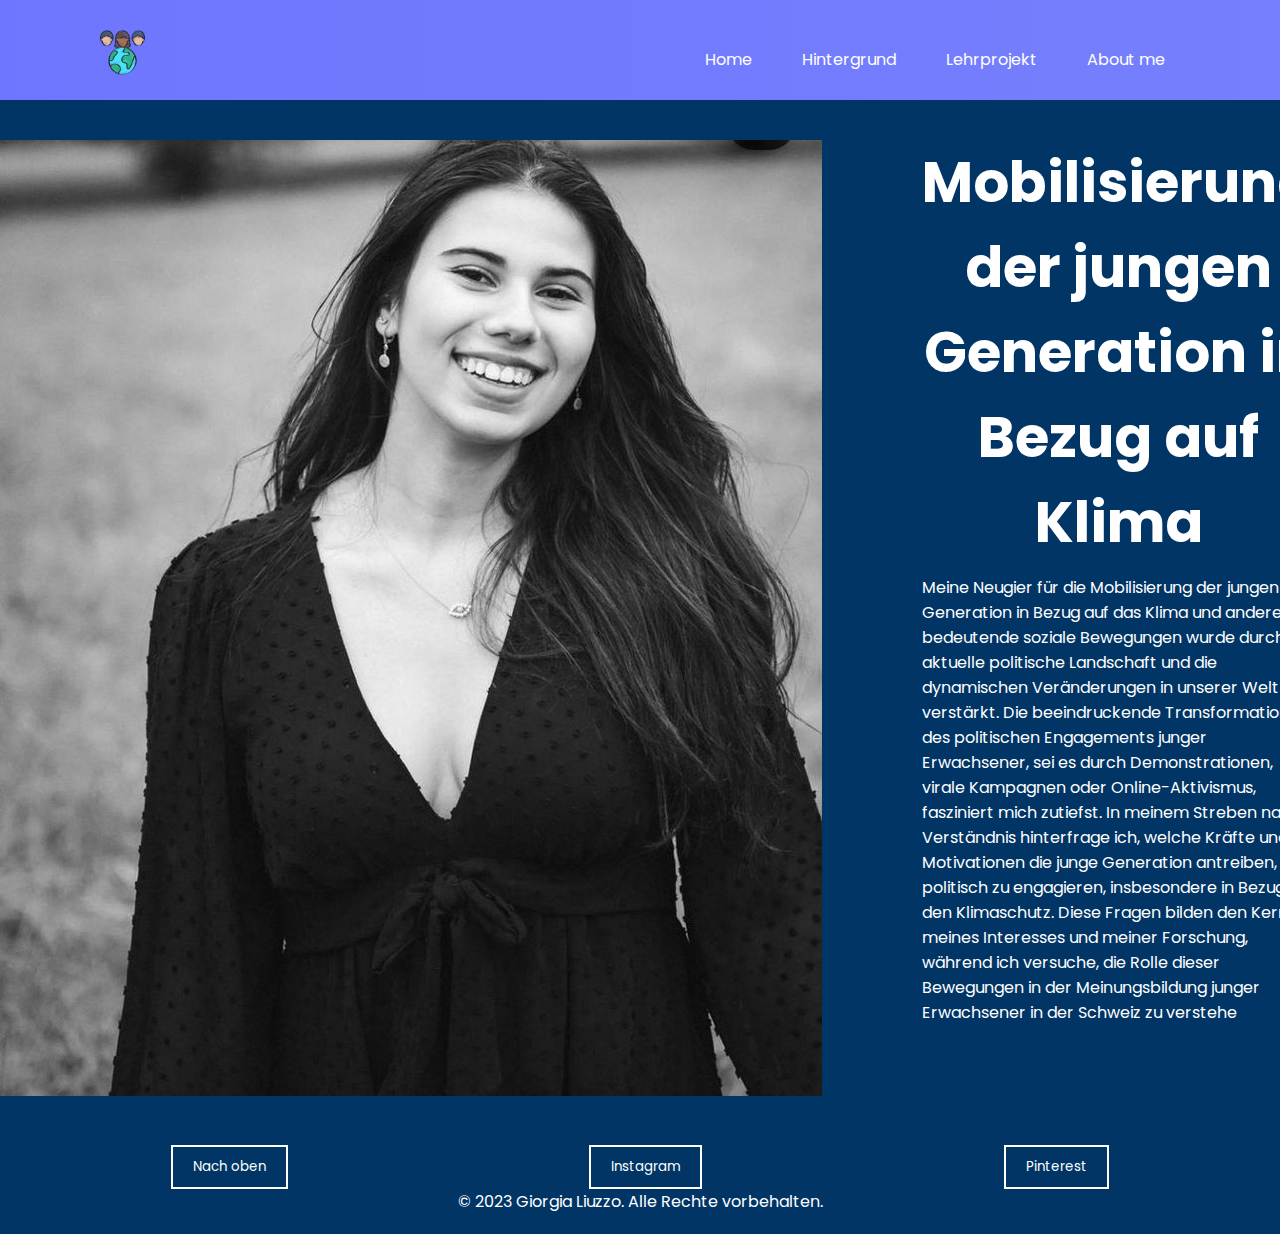
<file: aboutme.html>
<!DOCTYPE html>
<html lang="de">
<head>
    <title>About Me</title>
    <link rel="stylesheet" href="css/style.css">
    <meta name="viewport" content="width=device-width, initial-scale=1">
    <meta charset="UTF-8">
    <style>
        @media only screen and (max-width: 600px) {
            /* Stile für Bildschirme mit einer Breite von maximal 600px (z. B. iPhones) */
            body {
                font-size: 14px;
            }
            
        }
    </style>
</head>
<body>
    <div class="container">
        <div class="neon-bar"></div>
        <div class="content">
          
        </div>
     </div>
     <header>
        <a href="index.html" class="logo">
            <div class="icon-container">
                <img src="img/logo.png" alt="Icon" class="icon">
            </div>
        </a>
        <ul>
            <li><a href="index.html">Home</a></li>
            <li><a href="hintergrund.html">Hintergrund</a></li>
            <li><a href="lehrprojekt.html">Lehrprojekt</a></li>
            <li><a href="aboutme.html">About me</a></li>
        </ul>
    </header>
       
    </header>

    <div class="container">
        <div class="about-me">
            <div class="portrait">  
                <img src="img/gio.jpeg" alt="Mein Bild">
            </div>
          
              
        <div class="sec"> 
            <h2>Mobilisierung der jungen Generation in Bezug auf Klima</h2>
            <p>
                Meine Neugier für die Mobilisierung der jungen Generation in Bezug auf das Klima und andere bedeutende soziale Bewegungen wurde durch die aktuelle politische Landschaft und die dynamischen Veränderungen in unserer Welt verstärkt. Die beeindruckende Transformation des politischen Engagements junger Erwachsener, sei es durch Demonstrationen, virale Kampagnen oder Online-Aktivismus, fasziniert mich zutiefst.
                In meinem Streben nach Verständnis hinterfrage ich, welche Kräfte und Motivationen die junge Generation antreiben, sich politisch zu engagieren, insbesondere in Bezug auf den Klimaschutz. Diese Fragen bilden den Kern meines Interesses und meiner Forschung, während ich versuche, die Rolle dieser Bewegungen in der Meinungsbildung junger Erwachsener in der Schweiz zu verstehe
               
            </p>
        </div>
        </div>
       <div class="neon-bar"></div>


    <footer>
        <div class="footer-buttons">
            <button id="scrollTopBtn" onclick="scrollToTop()">Nach oben</button>
            <a href="https://www.instagram.com" target="_blank" class="social-link">
                <button class="social-button">Instagram</button>
            </a>
            <a href="https://www.pinterest.com" target="_blank" class="social-link">
                <button class="social-button">Pinterest</button>
            </a>
        </div>


        <p>&copy; 2023 Giorgia Liuzzo. Alle Rechte vorbehalten.</p>
    </footer>
    
    </body>
</html>
</file>
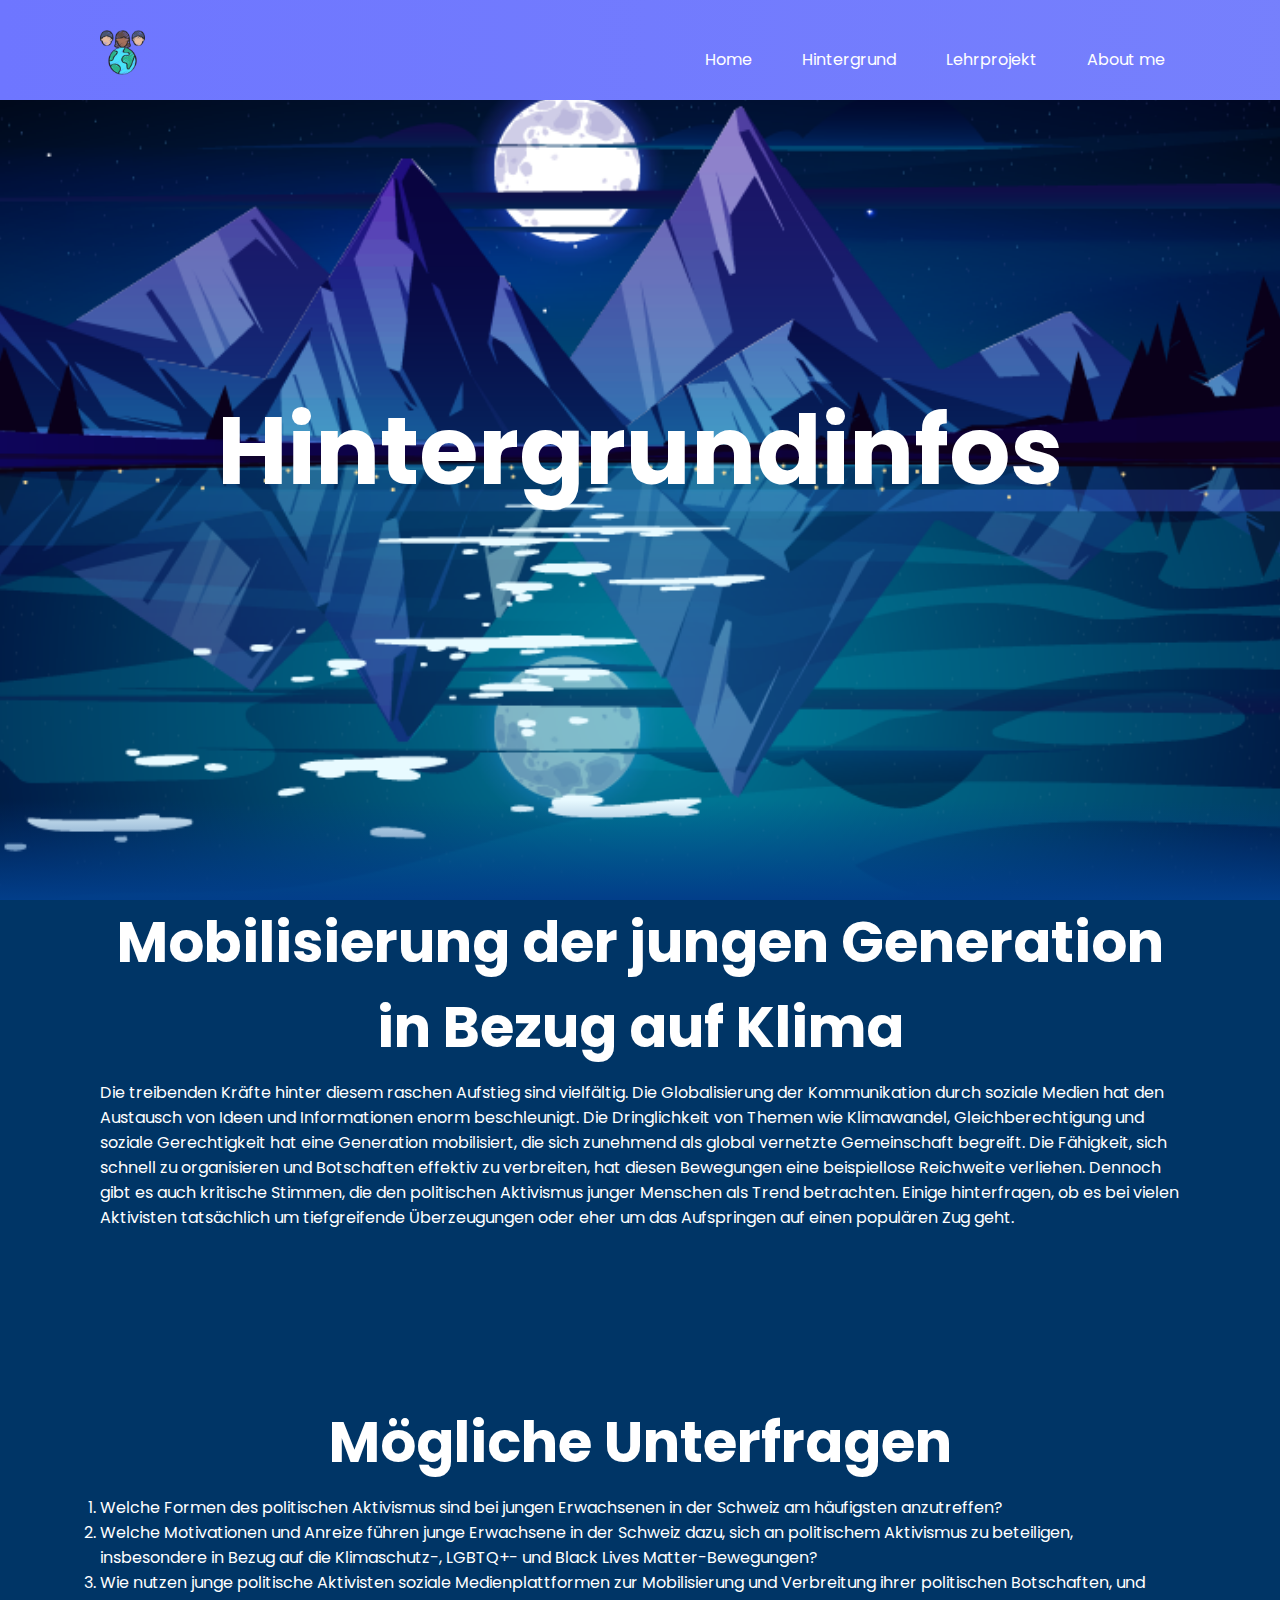
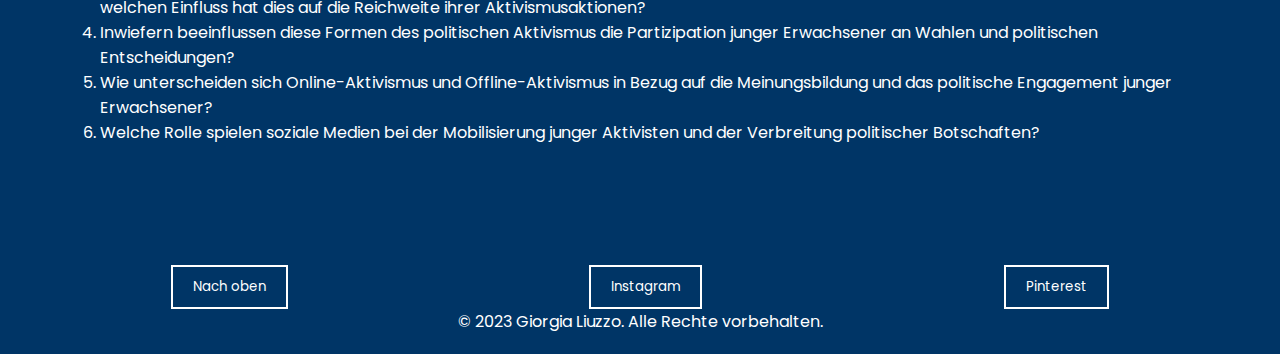
<file: hintergrund.html>
<!DOCTYPE html>

<html lang="de"></html>
<html>
<head>

    <title>Parallax Scrolling Website</title>

    <link rel="stylesheet" href="css/style.css">
    <meta name="viewport" content="width=device-width, initial-scale=1">
    <meta charset="UTF-8">
    <style>
        @media only screen and (max-width: 600px) {
            /* Stile für Bildschirme mit einer Breite von maximal 600px (z. B. iPhones) */
            body {
                font-size: 14px;
            }
            
        }
    </style>
    
</head>
    <body>
        <header>
            <a href="index.html" class="logo">
                <div class="icon-container">
                    <img src="img/logo.png" alt="Icon" class="icon">
                </div>
            </a>
            <ul>
                <li><a href="index.html">Home</a></li>
                <li><a href="hintergrund.html">Hintergrund</a></li>
                <li><a href="lehrprojekt.html">Lehrprojekt</a></li>
                <li><a href="aboutme.html">About me</a></li>
            </ul>
        </header>
        <section> 
            <img src="img/moonbackground.png" id="moonbackground">
            <h2 id="text">Hintergrundinfos</h2>
            <img src="img/bergeoben.png" id="bergeoben">
            <img src="img/bergemittel.png" id="bergemittel">
            <img src="img/spiegelungboden.png" id="spiegelungboden">
            <img src="img/wassertropf.png" id="wassertropf">
        </section>
        <div class="sec"> 
            <h2>Mobilisierung der jungen Generation in Bezug auf Klima</h2>
            <p> 
                Die treibenden Kräfte hinter diesem raschen Aufstieg sind vielfältig. Die Globalisierung der Kommunikation durch soziale Medien hat den Austausch von Ideen und Informationen enorm beschleunigt. Die Dringlichkeit von Themen wie Klimawandel, Gleichberechtigung und soziale Gerechtigkeit hat eine Generation mobilisiert, die sich zunehmend als global vernetzte Gemeinschaft begreift. Die Fähigkeit, sich schnell zu organisieren und Botschaften effektiv zu verbreiten, hat diesen Bewegungen eine beispiellose Reichweite verliehen.

                Dennoch gibt es auch kritische Stimmen, die den politischen Aktivismus junger Menschen als Trend betrachten. Einige hinterfragen, ob es bei vielen Aktivisten tatsächlich um tiefgreifende Überzeugungen oder eher um das Aufspringen auf einen populären Zug geht.
                <h2><br><br>Mögliche Unterfragen<doloribus class="lorem"></doloribus></h2>
                <ol>
                    <li>Welche Formen des politischen Aktivismus sind bei jungen Erwachsenen in der Schweiz am häufigsten anzutreffen?</li>
                    
                    <li>Welche Motivationen und Anreize führen junge Erwachsene in der Schweiz dazu, sich an politischem Aktivismus zu beteiligen, insbesondere in Bezug auf die Klimaschutz-, LGBTQ+- und Black Lives Matter-Bewegungen?</li>
                    
                    <li>Wie nutzen junge politische Aktivisten soziale Medienplattformen zur Mobilisierung und Verbreitung ihrer politischen Botschaften, und welchen Einfluss hat dies auf die Reichweite ihrer Aktivismusaktionen?</li>
                    
                    <li>Inwiefern beeinflussen diese Formen des politischen Aktivismus die Partizipation junger Erwachsener an Wahlen und politischen Entscheidungen?</li>
                    
                    <li>Wie unterscheiden sich Online-Aktivismus und Offline-Aktivismus in Bezug auf die Meinungsbildung und das politische Engagement junger Erwachsener?</li>
                    
                    <li>Welche Rolle spielen soziale Medien bei der Mobilisierung junger Aktivisten und der Verbreitung politischer Botschaften?</li>
                  </ol>


            </p>
        </div>
        <div class="container1">
            <div class="neon-bar"></div>
            
        </div>
        <script src="js/parallax.js"></script>

    <footer>
        <div class="footer-buttons">
            <button id="scrollTopBtn" onclick="scrollToTop()">Nach oben</button>
            <a href="https://www.instagram.com" target="_blank" class="social-link">
                <button class="social-button">Instagram</button>
            </a>
            <a href="https://www.pinterest.com" target="_blank" class="social-link">
                <button class="social-button">Pinterest</button>
            </a>
        </div>
        <p>&copy; 2023 Giorgia Liuzzo. Alle Rechte vorbehalten.</p>
    </footer>
    
    </body>
</html>
</file>
<file: css/style.css>
@import url('https://fonts.googleapis.com/css?family=Poppins:300,400,500,600,700,800,900&display=swap');

* {
  margin: 0;
  padding: 0;
  box-sizing: border-box;
  font-family: 'Poppins', sans-serif;
}

body {
  min-height: 100vh;
  margin: 0;
  width: 100%;
  background: #003566;
  
}
body {
  color: white;
}

ol {
  color: white;
}

li {
  color: white;
}

header {
  position: absolute;
  top: 0;
  left: 0;
  width: 100%;
  padding: 30px 100px;
  display: flex;
  justify-content: space-between;
  align-items: center;
  z-index: 10000;
}

.logo {
  display: flex;
  align-items: center;
  text-decoration: none;
  color: #fff;
  font-weight: 700;
  font-size: 2em;
  text-transform: uppercase;
  letter-spacing: 2px;
}
.icon-container {
  margin-right: 10px; 
}

.icon {
  width: 45px; 
  height: 45px; 
}

header ul {
    display: flex;
    justify-content: center;
    align-items: center;
}


header ul li {
  list-style: none;
  margin-left: 20px;
}

header ul li a {
  text-decoration: none;
  padding: 6px 15px;
  color: #fff;
  border-radius: 20px;
}

header ul li a:hover, 
header ul li a.active {
  background: #fff;
  color: #22223b;
}

section {
  position: relative;
  width: 100%;
  height: 100vh;
  padding: 100px;
  display: flex;
  justify-content: center;
  align-items: center;
}

section::before {
  content: '';
  position: absolute;
  bottom: 0;
  width: 100%;
  height: 100px; 
  background: linear-gradient(to top, #023e8a, transparent);
  z-index: 1000;
}

section img {
  position: absolute;
  top: 0;
  left: 0;
  width: 100%;
  height: 100%;
  object-fit: cover;
}

#text {
  position: absolute;
  color: #fff;
  white-space: nowrap;
  font-size: 7.5vw;
  z-index: 9;
}

.sec {
  position: relative;
  padding: 100px;
  padding-top: 0;
  background: #003566;
  text-decoration-color: #fff;
}

.sec h2 {
  font-size: 3.5em;
  margin-bottom: 10px;
  color: #fff;
  text-align: center;
}

h2{
  color: #fff;
  font-size: 1.5em;
}
.sec p {
  color: #fff;
  font-size: 16px;
}

.sec p {
  color: #fff;
  font-size: 16px;
}


.parallax-section {
  position: relative;
  width: 100%;
  height: 100vh;
  display: flex;
  flex-direction: column;
  justify-content: center;
  align-items: center;
  color: #fff;
  text-align: center;
  background-size: cover;
  background-position: center;
  background-attachment: fixed;
}

/* style.css */
.gallery {
  display: flex;
  justify-content: space-around;
  flex-wrap: wrap;
  margin-top: 20px;
}

.gallery img {
  width: 30%; 
  margin-bottom: 20px;
  border-radius: 8px;
}


.fixed-text {
  position: fixed;
  top: 50%;
  left: 50%;
  transform: translate(-50%, -50%);
  color: #00f; /* Neonblau */
  font-size: 2em;
  z-index: 2; /* Damit die Schrift über dem Balken liegt */
}

.container {
  padding-top: 70px;
 }

 .portrait img {


  
 }


.neon-bar {
  position: absolute;
  top: 0%;
  left: 0;
  width: 100%;
  height: 100px; 
  background-image: linear-gradient(to right, #6e76ff, #adc5eb); 
  background-size: 800% 100%;
  animation: rainbowAnimation 2s linear infinite;
  z-index: 1; 
}


@keyframes rainbowAnimation {
  0% {
      background-position: 0% 50%;
  }
  100% {
      background-position: 100% 50%;
  }
}




/* CSS für die Footer-Buttons */
footer {
  text-align: center;
  padding: 20px;
  background-color: #003566;
  color: #fff;
}

.footer-buttons {
  display: flex;
  justify-content: space-around;
  align-items: center;
}

#scrollTopBtn,
.social-button {
  background-color: transparent;
  border: 2px solid #fff;
  color: #fff;
  padding: 10px 20px;
  cursor: pointer;
  transition: background-color 0.3s ease;
}

#scrollTopBtn:hover,
.social-button:hover {
  background-color: #fff;
  color: #003566;
}

.social-link {
  text-decoration: none;
}


.about-me {
  display: flex;
position: inherit;
   
}

 /* ab hier responsive */

 @media only screen and (max-width: 600px) {
  /* Stile für Bildschirme mit einer Breite von maximal 600px (z. B. iPhones) */
  body {
      font-size: 14px;
      overflow-x: hidden;
     
  }

  header {
      text-align: center;
      padding: 0;
     
  }

  header .icon-container {
     margin: 10px 0 0 10px;
      
  }



  header ul li {
      margin-bottom: 10px;
     
  }


  .about-me {
    display: flex;
    flex-direction: column;
    align-items: center;
}

    .about-me img {
        width: 100%; /* Volle Breite für das Bild */
        max-width: 300px; /* Maximalbreite für bessere Darstellung */
        border-radius: 8px; 
        margin-top: 20px; /* Abstand über dem Bild */
        margin-bottom: 20px; /* Abstand unter dem Bild */
    }


    .sec {
      padding: 20px; 
  }

  .neon-bar {
      height: 70px; 
  }

  footer .footer-buttons {
      flex-direction: column;
      align-items: center;
  }
}


  /* Deaktivierung des Parallax-Effekts */
  #moonbackground,
  #bergeoben,
  #bergemittel,
  #spiegelungboden,
  #wassertropf {
      transform: none;
  }
</file>
